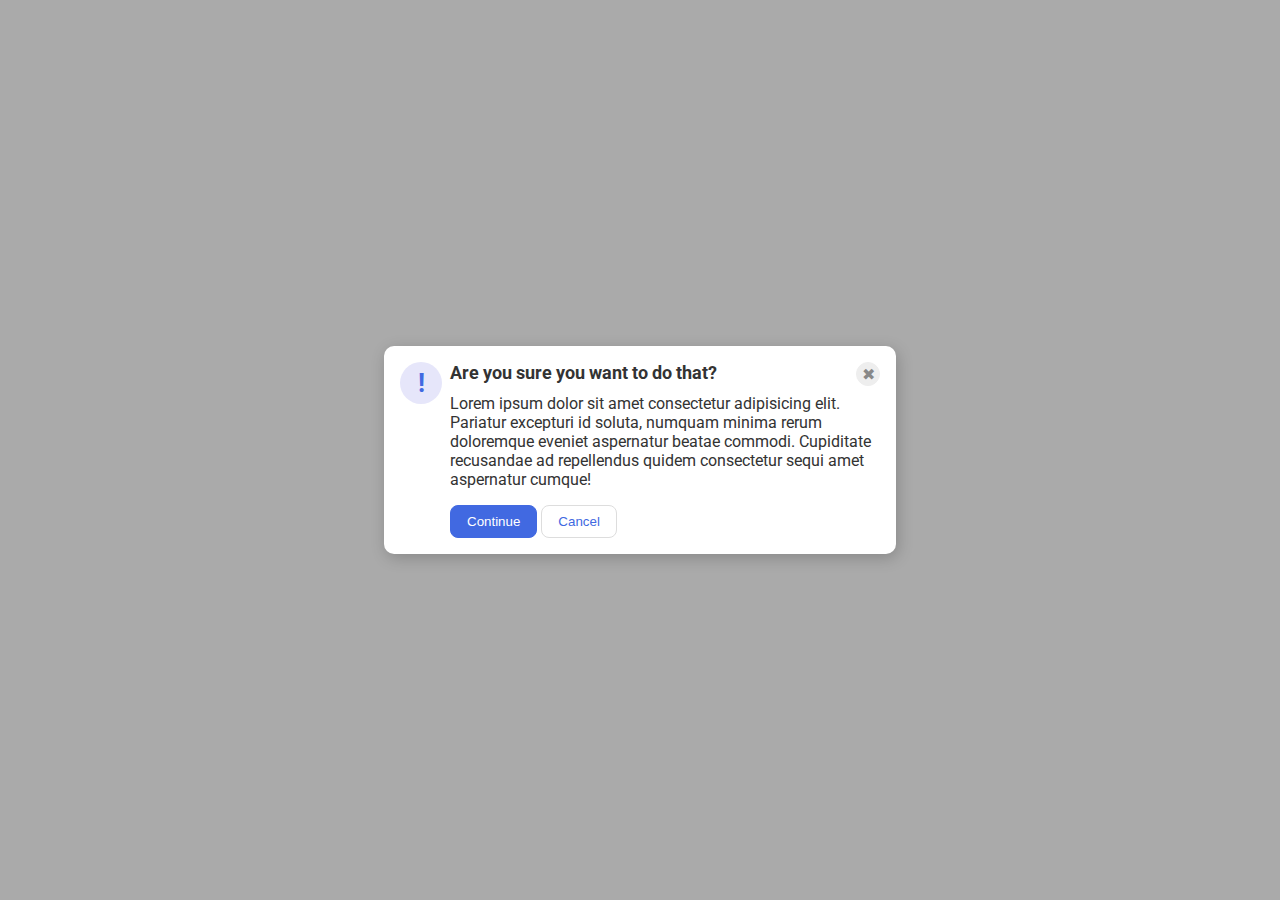
<file: flex/05-flex-modal/index.html>
<!DOCTYPE html>
<html lang="en">
  <head>
    <meta charset="UTF-8">
    <meta http-equiv="X-UA-Compatible" content="IE=edge">
    <meta name="viewport" content="width=device-width, initial-scale=1.0">
    <link rel="stylesheet" href="style.css">
    <title>Modal</title>
  </head>
  <body>
    <div class="modal">
      <div class="icon">!</div>
      <div class="container">
      <div class="header">Are you sure you want to do that?
      <button class="close-button">✖</button>
      </div>
      <div class="text">Lorem ipsum dolor sit amet consectetur adipisicing elit. Pariatur excepturi id soluta, numquam minima rerum doloremque eveniet aspernatur beatae commodi. Cupiditate recusandae ad repellendus quidem consectetur sequi amet aspernatur cumque!</div>
      <button class="continue">Continue</button>
      <button class="cancel">Cancel</button>
    </div>
    </div>
  </body>
</html>
</file>
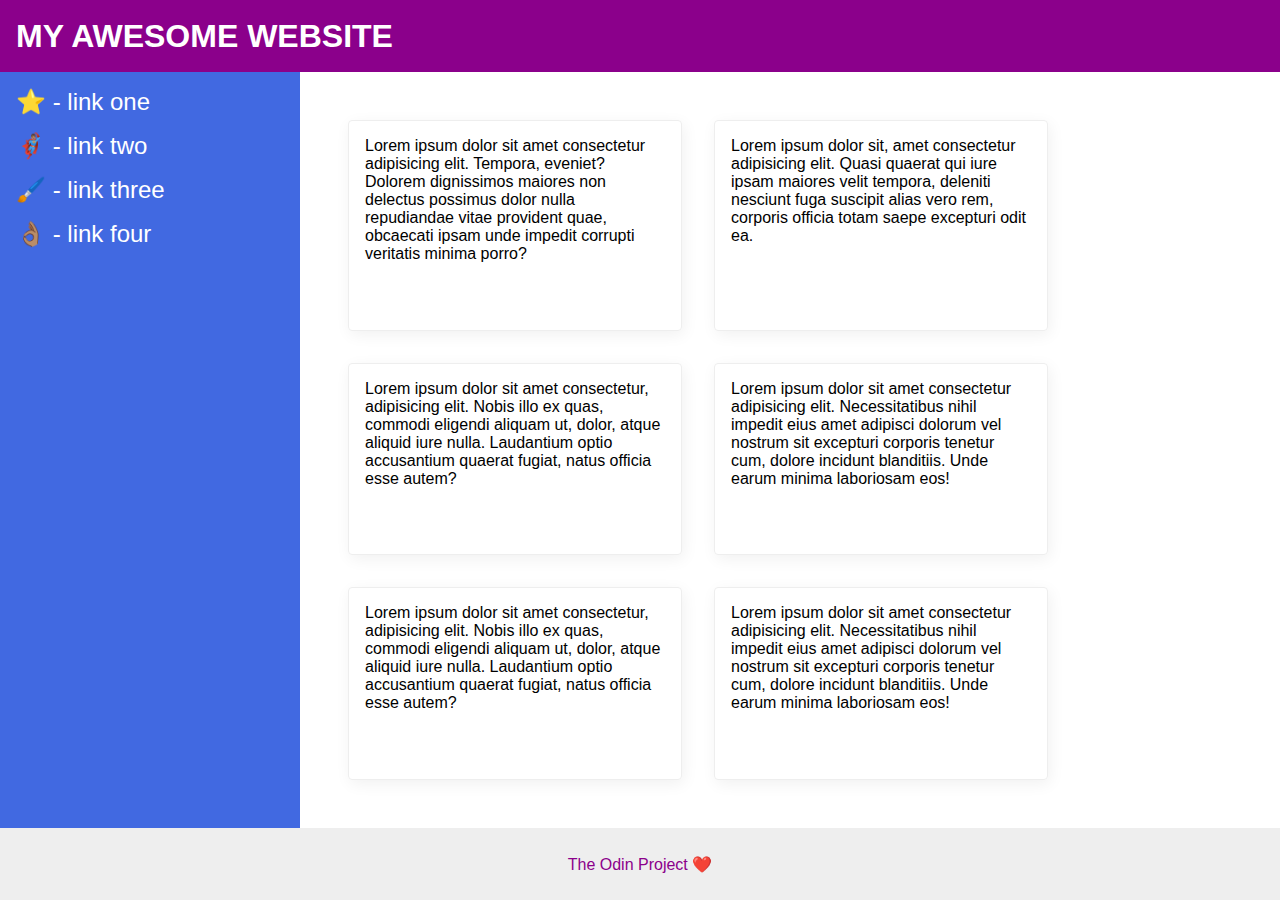
<file: flex/07-flex-layout-2/index.html>
<!DOCTYPE html>
<html lang="en">
  <head>
    <meta charset="UTF-8">
    <meta http-equiv="X-UA-Compatible" content="IE=edge">
    <meta name="viewport" content="width=device-width, initial-scale=1.0">
    <title>The Holy Grail</title>
    <link rel="stylesheet" href="style.css">
  </head>
  <body>
    <div class="header">
      MY AWESOME WEBSITE
    </div>
    <div class="body">
    <div class="sidebar">
      <ul>
        <li><a href="#">⭐ - link one</a></li>
        <li><a href="#">🦸🏽‍♂️ - link two</a></li>
        <li><a href="#">🖌️ - link three</a></li>
        <li><a href="#">👌🏽 - link four</a></li>
      </ul>
    </div>
<div class="container">
    <div class="card">Lorem ipsum dolor sit amet consectetur adipisicing elit. Tempora, eveniet? Dolorem dignissimos maiores non delectus possimus dolor nulla repudiandae vitae provident quae, obcaecati ipsam unde impedit corrupti veritatis minima porro?</div>
    <div class="card">Lorem ipsum dolor sit, amet consectetur adipisicing elit. Quasi quaerat qui iure ipsam maiores velit tempora, deleniti nesciunt fuga suscipit alias vero rem, corporis officia totam saepe excepturi odit ea.</div>
    <div class="card">Lorem ipsum dolor sit amet consectetur, adipisicing elit. Nobis illo ex quas, commodi eligendi aliquam ut, dolor, atque aliquid iure nulla. Laudantium optio accusantium quaerat fugiat, natus officia esse autem?</div>
    <div class="card">Lorem ipsum dolor sit amet consectetur adipisicing elit. Necessitatibus nihil impedit eius amet adipisci dolorum vel nostrum sit excepturi corporis tenetur cum, dolore incidunt blanditiis. Unde earum minima laboriosam eos!</div>
    <div class="card">Lorem ipsum dolor sit amet consectetur, adipisicing elit. Nobis illo ex quas, commodi eligendi aliquam ut, dolor, atque aliquid iure nulla. Laudantium optio accusantium quaerat fugiat, natus officia esse autem?</div>
    <div class="card">Lorem ipsum dolor sit amet consectetur adipisicing elit. Necessitatibus nihil impedit eius amet adipisci dolorum vel nostrum sit excepturi corporis tenetur cum, dolore incidunt blanditiis. Unde earum minima laboriosam eos!</div>
  </div>
</div>
    <div class="footer">
      The Odin Project ❤️
    </div>
  </body>
</html>
</file>
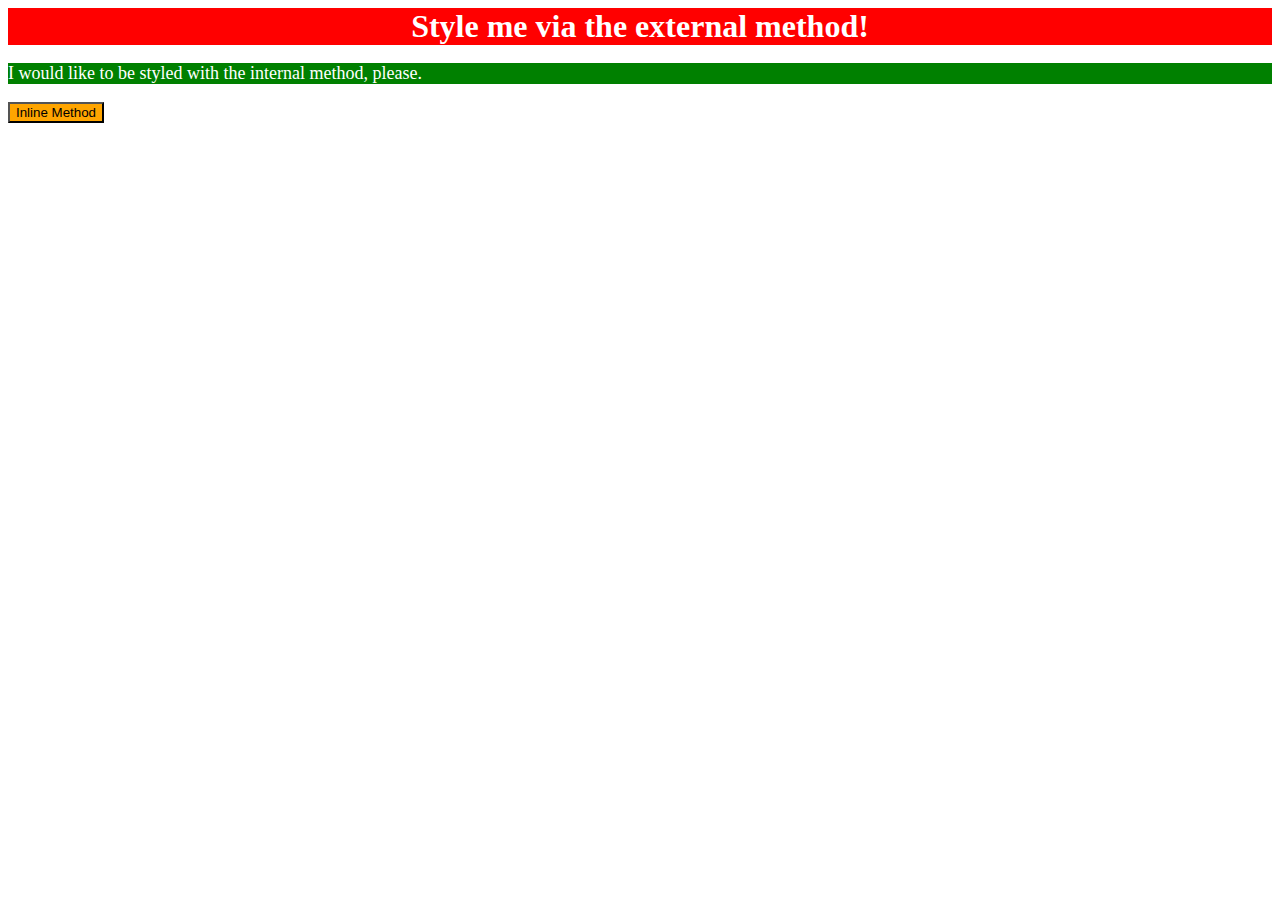
<file: foundations/01-css-methods/index.html>
<!DOCTYPE html>
<html lang="en">
  <head>
    <meta charset="UTF-8">
    <meta http-equiv="X-UA-Compatible" content="IE=edge">
    <meta name="viewport" content="width=device-width, initial-scale=1.0">
    <title>Methods for Adding CSS</title>
  </head>
  <body>
    <div style="background-color: red; color: white; font-size: 32px; text-align: center; font-weight: 700;">Style me via the external method!</div>
    <p style="background-color: green; color: white; font-size: 18px;">I would like to be styled with the internal method, please.</p>
    <button style="background-color: orange; font-size: 18;">Inline Method</button>
  </body>
</html>
</file>
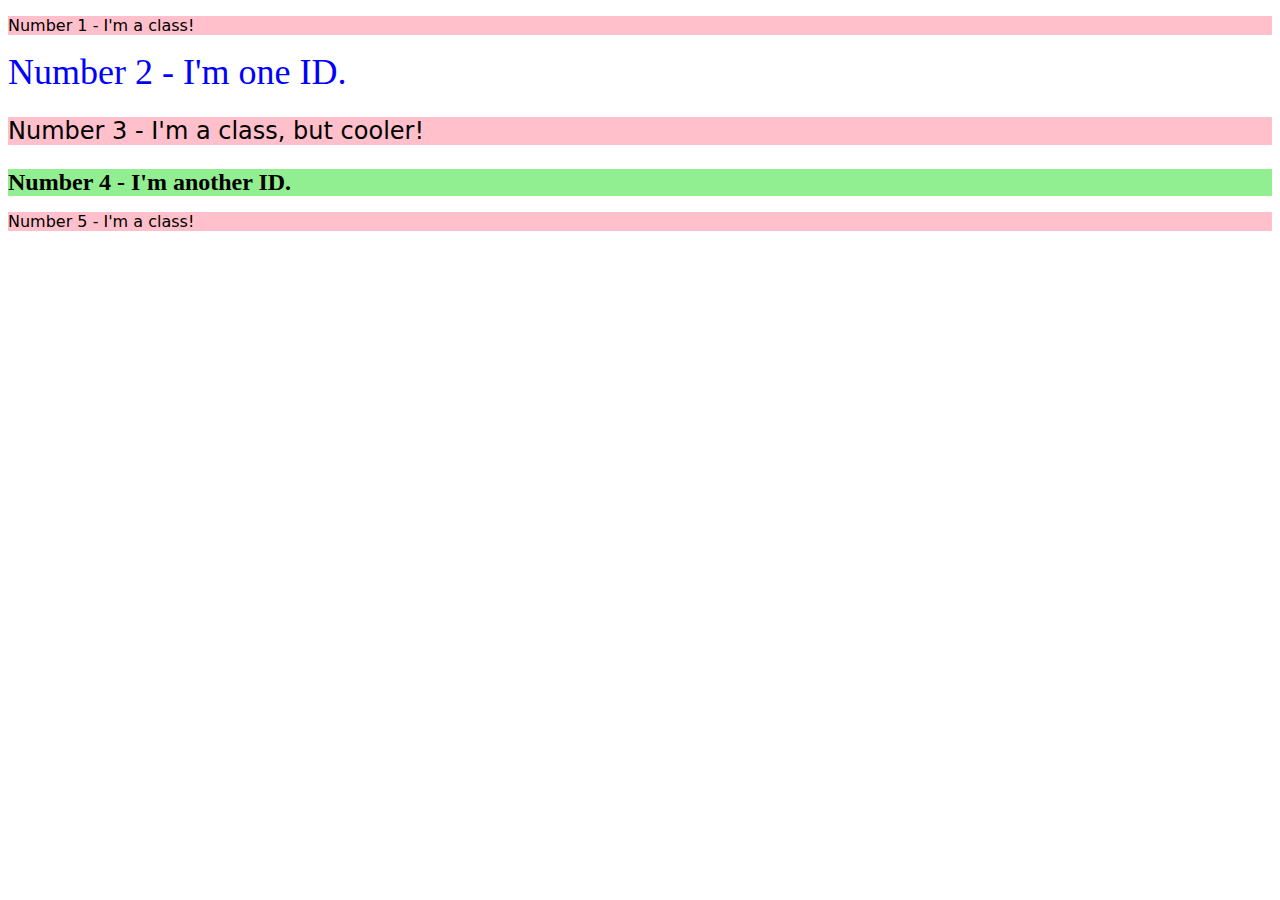
<file: foundations/02-class-id-selectors/index.html>
<!DOCTYPE html>
<html lang="en">
  <head>
    <meta charset="UTF-8">
    <meta http-equiv="X-UA-Compatible" content="IE=edge">
    <meta name="viewport" content="width=device-width, initial-scale=1.0">
    <title>Class and ID Selectors</title>
    <link rel="stylesheet" href="style.css">
  </head>
  <body>
    <p class="odd">Number 1 - I'm a class!</p>
    <div id="second">Number 2 - I'm one ID.</div>
    <p class="odd oddfont24">Number 3 - I'm a class, but cooler!</p>
    <div id="fourth" class="oddfont24">Number 4 - I'm another ID.</div>
    <p class="odd">Number 5 - I'm a class!</p>
  </body>
</html>
</file>
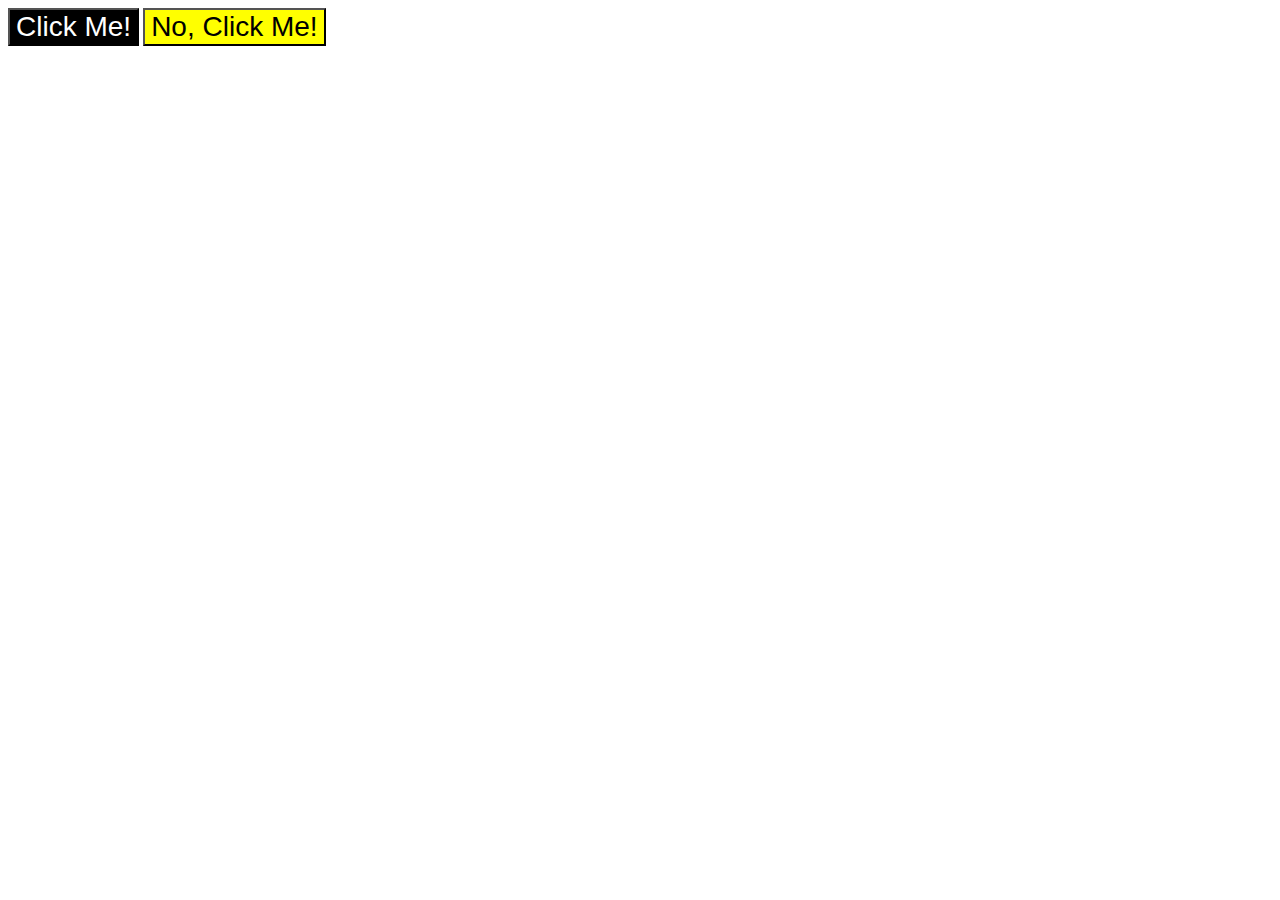
<file: foundations/03-grouping-selectors/index.html>
<!DOCTYPE html>
<html lang="en">
  <head>
    <meta charset="UTF-8">
    <meta http-equiv="X-UA-Compatible" content="IE=edge">
    <meta name="viewport" content="width=device-width, initial-scale=1.0">
    <title>Grouping Selectors</title>
    <link rel="stylesheet" href="style.css">
  </head>
  <body>
    <button class="first">Click Me!</button>
    <button class="second">No, Click Me!</button>
  </body>
</html>
</file>
<file: flex/05-flex-modal/style.css>
@import url('https://fonts.googleapis.com/css2?family=Roboto:wght@400;700&display=swap');

html, body {
  height: 100%;
}

body {
  font-family: Roboto, sans-serif;
  margin: 0;
  background: #aaa;
  color: #333;
  /* I'll give you this one for free */
  display: flex;
  align-items: center;
  justify-content: center;
}

.modal {
  background: white;
  width: 480px;
  border-radius: 10px;
  box-shadow: 2px 4px 16px rgba(0,0,0,.2);
  padding: 16px;
  gap: 8px;
  display: flex;
}

.icon {
  color: royalblue;
  font-size: 26px;
  font-weight: 700;
  background: lavender;
  width: 42px;
  height: 42px;
  border-radius: 50%;
  display: flex;
  align-items: center;
  justify-content: center;
  flex-shrink: 0;
}

.close-button {
  background: #eee;
  border-radius: 50%;
  color: #888;
  font-weight: 400;
  font-size: 16px;
  height: 24px;
  width: 24px;
  display: flex;
  align-items: center;
  justify-content: center;
  border: 1px solid #eee;
  padding: 0;
}

button {
  cursor: pointer;
  padding: 8px 16px;
  border-radius: 8px;
}

button.continue {
  background: royalblue;
  border: 1px solid royalblue;
  color: white;
}

button.cancel {
  background: white;
  border: 1px solid #ddd;
  color: royalblue;
}

.header {
  display: flex;
  justify-content: space-between;
  align-items: stretch;
  margin-bottom: 8px;
  font-size: 18px;
  font-weight: 700;
}

.text {
  margin-bottom: 16px;
}
</file>
<file: flex/07-flex-layout-2/style.css>
body {
  font-family: -apple-system, BlinkMacSystemFont, 'Segoe UI', Roboto, Oxygen, Ubuntu, Cantarell, 'Open Sans', 'Helvetica Neue', sans-serif;
  margin: 0;
  min-height: 100vh;
  display: flex;
  flex-direction: column;
}

.header {
  height: 72px;
  background: darkmagenta;
  color: white;
  display: flex;
  align-items: center;
  padding: 0 16px;
  font-size: 32px;
  font-weight: 900;
}

.footer {
  height: 72px;
  background: #eee;
  color: darkmagenta;
  display: flex;
  align-items: center;
  justify-content: center;
}

.sidebar {
  width: 300px;
  background: royalblue;
  box-sizing: border-box;
  flex-shrink: 0;
  padding: 16px;
}

.container {
  padding: 48px;
  display: flex;
  flex-wrap: wrap;
  gap: 32px;
}

.card {
  border: 1px solid #eee;
  box-shadow: 2px 4px 16px rgba(0,0,0,.06);
  border-radius: 4px;
  padding: 16px;
  width: 300px;
}

.body {
  display: flex;
  flex: 1;
}

ul {
  list-style-type: none;
  margin: 0;
  padding: 0;
}

li {
  margin-bottom: 16px;
}

a {
  color: white;
  text-decoration: none;
  font-size: 24px;
}
</file>
<file: foundations/02-class-id-selectors/style.css>
.odd {
    background-color: rgb(255, 192, 203);
    font-family: Verdana, "Dejavu Sans", sans-serif;
}

#second {
    color: #0000ff;
    font-size: 36px;
}

.oddfont24 {
    font-size: 24px;
}

#fourth {
    background-color: hsl(120, 73%, 75%);
    font-weight: 700;
}

<!-- for the fourth element, did not add font-size whilst add "oddfont24" class to the selector to reduce duplicate code -->
</file>
<file: foundations/03-grouping-selectors/style.css>
.first {
    background-color: black;
    color: white;
}

.second {
    background-color: yellow;
}

.first,
.second {
    font-size: 28px;
    font-family: Helvetica, "Times New Roman", sans-serif;
}
</file>
